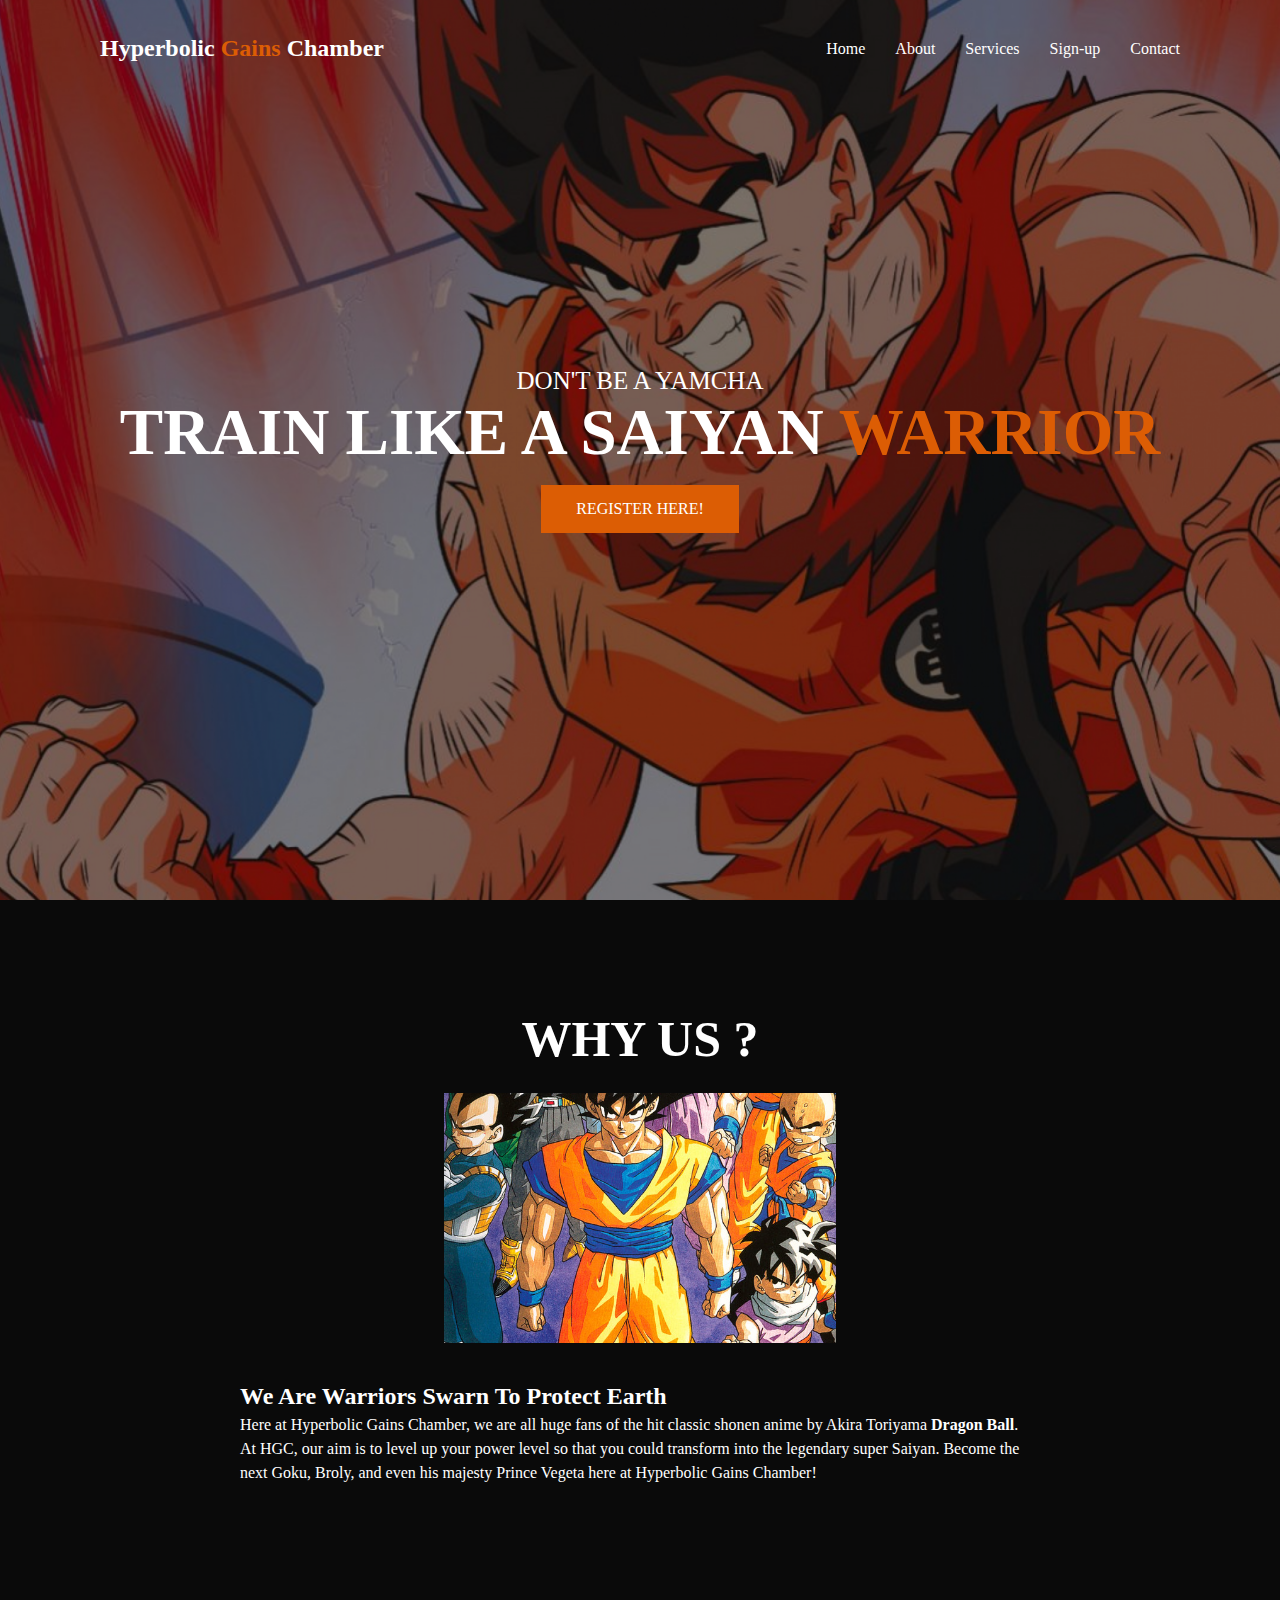
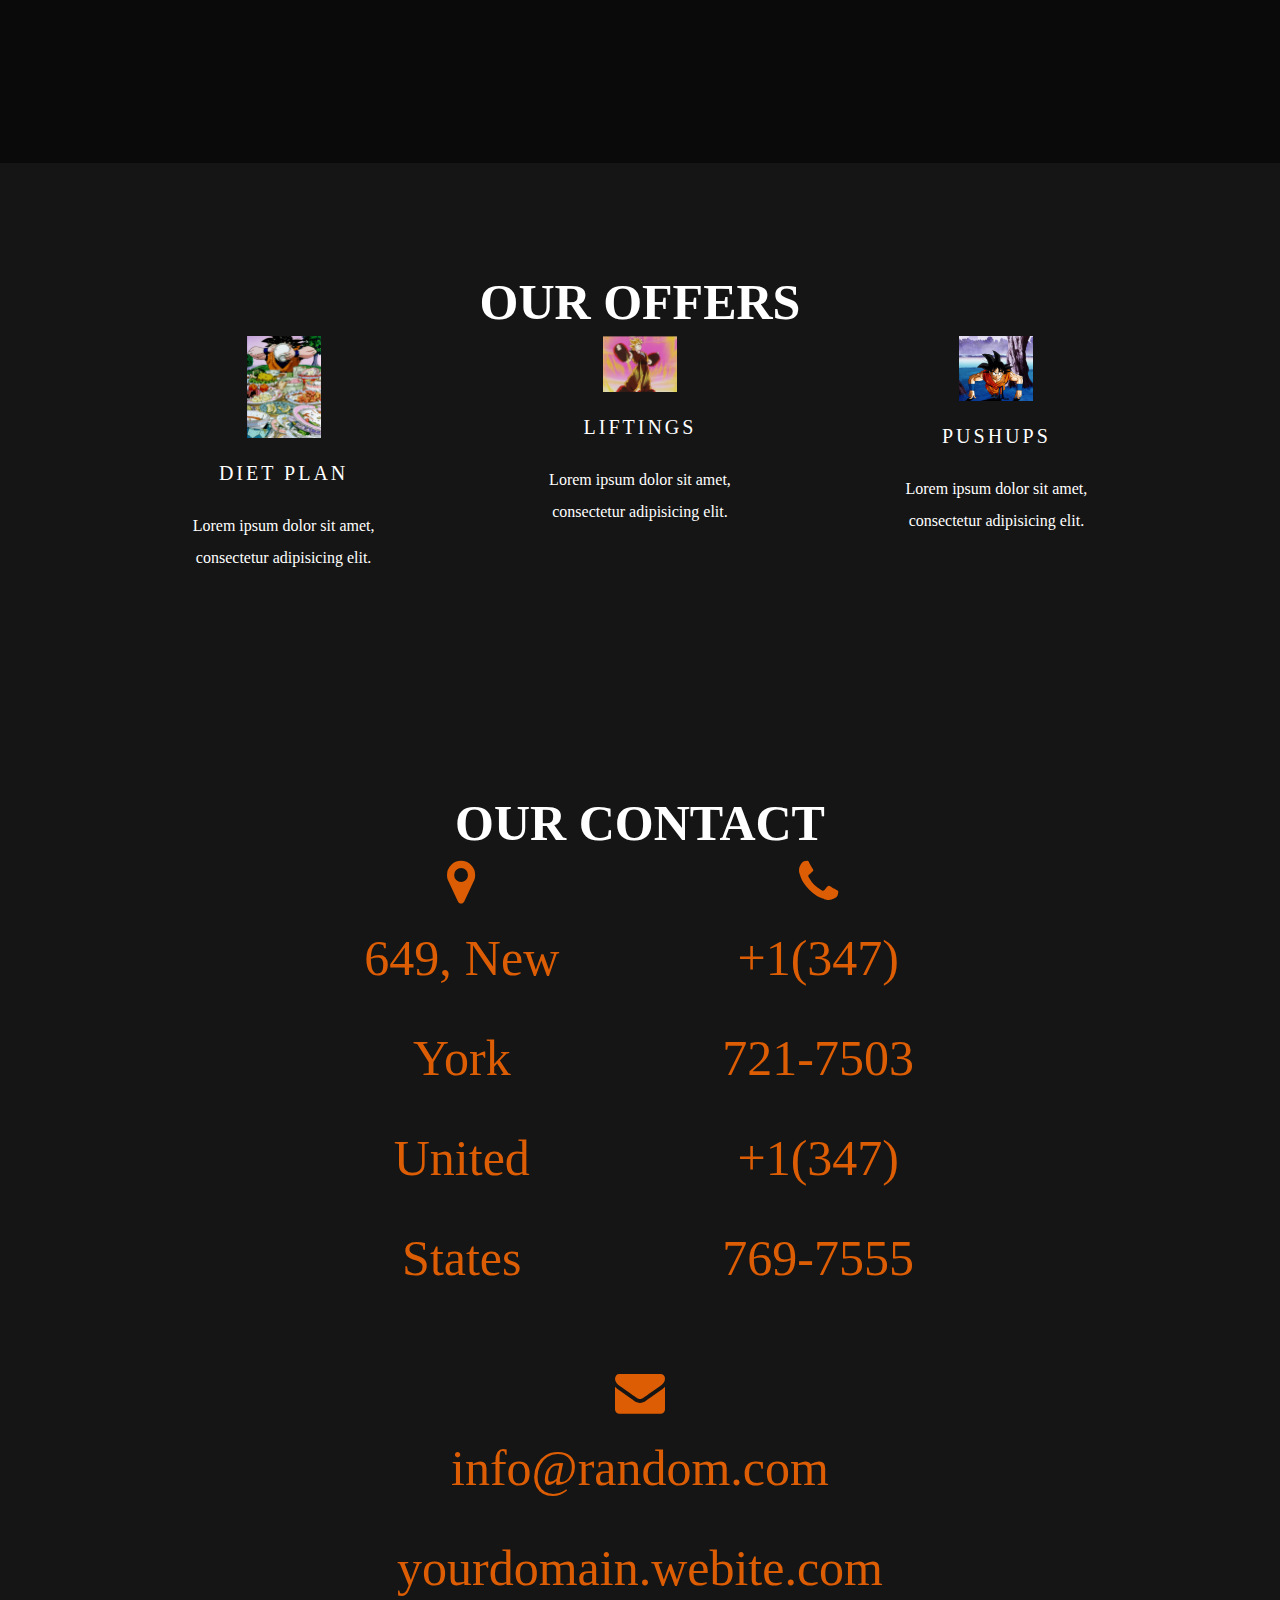
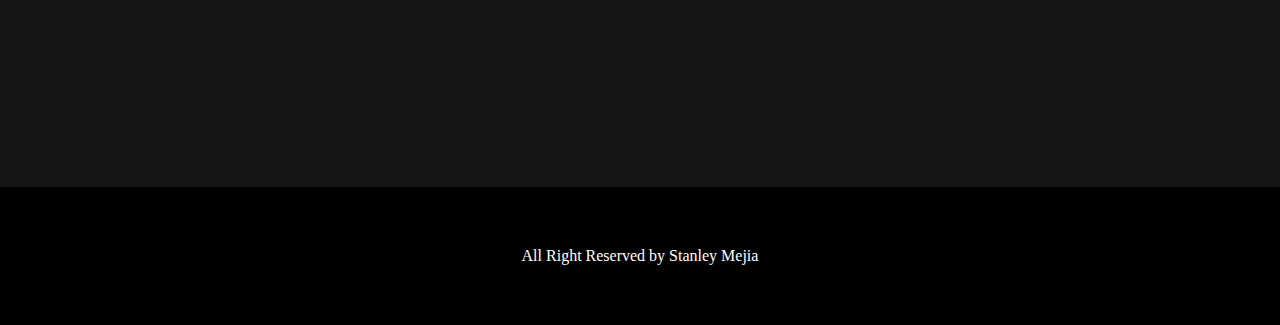
<file: index.html>
<!DOCTYPE html>
<html lang="en">
<head>
    <meta charset="UTF-8">
    <meta http-equiv="X-UA-Compatible" content="IE=edge">
    <meta name="viewport" content="width=device-width, initial-scale=1.0">
    <title>Gym Website</title>
    <link rel="stylesheet" href="css/style.css">    
    <link rel="stylesheet" href="css/font-awesome.min.css">
    <script src="javascript/script.js"></script>
</head>
<body>
    <header>
        <h2><a href="#">Hyperbolic <span>Gains</span> Chamber</a></h2>
        <nav>
            <li><a href="#">Home</a></li>
            <li><a href="#about">About</a></li>
            <li><a href="#services">Services</a></li>
            <li><a href="signup.html">Sign-up</a></li>
            <li><a href="#contact">Contact</a></li>
        </nav>
    </header>

    <section class="banner-area">
        <div class="banner-img"></div>
        <h3>Don't be a Yamcha</h3>
        <h1>Train like a Saiyan <span>Warrior</span></h1>
        <a href="/signup.html" class="banner-btn">Register Here!</a>
    </section>

    <section class="about-area" id="about">
        <h3 class="section-title">Why <span>Us ?</span></h3>
        <ul class="about-content">
            <li class="about-left"></li>
            <li class="about-right">
                <h2>We Are Warriors Swarn To Protect Earth</h2>
                <p>Here at Hyperbolic Gains Chamber, we are all huge fans of the hit classic shonen anime by Akira Toriyama <strong>Dragon Ball</strong>. At HGC, our aim is to level up your power level so that you could transform into the legendary super Saiyan. Become the next Goku, Broly, and even his majesty Prince Vegeta here at Hyperbolic Gains Chamber!</p>
            </li>
        </ul>
    </section>

    <section class="services-area" id="services">
        <h3 class="section-title">Our <span> Offers</span></h3>
        <ul class="services-content">
            <li>
                <img src="images/Goku-Eating.png" alt="">
                <h4>Diet Plan</h4>
                <p>Lorem ipsum dolor sit amet, consectetur adipisicing elit.</p>
            </li>
            <li>
                <img src="images/Goku-Lifting.jpg" alt="">
                <h4>Liftings</h4>
                <p>Lorem ipsum dolor sit amet, consectetur adipisicing elit.</p>
            </li>
            <li>
                <img src="images/Goku-Pushups.png" alt="">
                <h4>Pushups</h4>
                <p>Lorem ipsum dolor sit amet, consectetur adipisicing elit.</p>
            </li>
        </ul>
    </section>

    <section class="contact-area" id="contact">
        <h3 class="section-title">Our <span>Contact</span></h3>
        <ul class="contact-content">
            <li>
                <i class="fa fa-map-marker">
                    <p>649, New York <br> United States</p>
                </i>
            </li>
            <li>
                <i class="fa fa-phone">
                    <p>+1(347) 721-7503 <br>+1(347) 769-7555</p>
                </i>
            </li>
            <li>
                <i class="fa fa-envelope">
                    <p>info@random.com  <br> yourdomain.webite.com</p>
                </i>
            </li>
        </ul>
    </section>
    
    <footer>
        <p>All Right Reserved by Stanley Mejia</p>
    </footer>
</body>
</html>
</file>
<file: css/style.css>
@import url('https://fonts.googleapis.com/css?family=Open+Sans:400,500&display=swap');
* {
    margin: 0;
    padding: 0;
    box-sizing: border-box;
  }
  body {
    font-family: poppins;
  }
  ul,nav {
    list-style: none;
  }
  a {
    text-decoration: none;
    cursor: pointer;
    color: inherit;
  }
  header {
    position: absolute;
    top: 0;
    left: 0;
    z-index: 10;
    width: 100%;
    display: -webkit-flex;
    display: -moz-flex;
    display: -ms-flex;
    display: -o-flex;
    display: flex;
    justify-content: space-between;
    align-items: center;
    color: #fff;
    padding: 35px 100px 0;
  }
  header h2 span {
      color: #dc5d04;
  }
  header nav {
      display: -webkit-flex;
      display: -moz-flex;
      display: -ms-flex;
      display: -o-flex;
      display: flex;
  }
  header nav li {
      margin: 0 15px;
  }
  header nav li:first-child {
      margin-left: 0;
  }
  header nav li:last-child {
      margin-right: 0;
  }
  @media(max-width:1000px) {
      header {
          padding: 20px 50px;
      }
  }
  @media(max-width:700px) {
      header {
          flex-direction: column;
      }
      header h2 {
          margin-bottom: 15px;
      }
      header nav li {
          margin: 0 7px;
      }
  }
  
  /* banner area */
  
  section {
      display: -webkit-flex;
      display: -moz-flex;
      display: -ms-flex;
      display: -o-flex;
      display: flex;
      flex-direction: column;
      align-items: center;
      padding: 110px 100px;
      color: #fff;
  }
  @media(max-width:1000px) {
      section {
          padding: 100px 50px;
      }
  }
  @media(max-width:600px) {
      section {
          padding: 125px 30px;
      }
  }
  section p {
      max-width: 800px;
      text-align: center;
      margin-bottom: 35px;
      padding: 0 20px;
      line-height: 2;
  }
  .banner-area {
      position: relative;
      justify-content: center;
      min-height: 100vh;
      color: #fff;
      text-align: center;
  }
  .banner-area .banner-img {
      background-image: url(/images/GokuPoweringUp.jpg);
      position: absolute;
      top: 0;
      left: 0;
      width: 100%;
      height: 100%;
      -webkit-background-size: cover;
      background-size: cover;
      z-index: -1;
      background-position: center center;
  }
  .banner-area .banner-img:after {
      content: '';
      position: absolute;
      top: 0;
      left: 0;
      width: 100%;
      height: 100%;
      background: #000;
      opacity: 0.5;
  }
  .banner-area h1 {
      margin-bottom: 15px;
      font-size: 65px;
      text-transform: uppercase;
  }
  .banner-area h1 span {
      color: #dc5d04;
  }
  .banner-area h3 {
      font-size: 25px;
      font-weight: 100;
      text-transform: uppercase;
  }
  .banner-area a.banner-btn{
      padding: 15px 35px;
      background: #dc5d04;
      text-transform: uppercase;
  }
  
  @media (max-width:800px) {
      .banner-area {
          min-height: 600px;
      }
      .banner-area h1 {
          font-size: 27px;
      }
      .banner-area h3 {
          font-size: 20px;
      }
      .banner-area a.banner-btn {
          padding: 8px 20px;
      }
  }
  
  /* about */
  
  #about {
      background: #0a0a0a;
  }
  ul.about-content {
      width: 100%;
      display: -webkit-flex;
      display: -moz-flex;
      display: -ms-flex;
      display: -o-flex;
      display: flex;
      flex-wrap: wrap;
      justify-content: center;
  }
  .about-content li {
      padding: 20px;
      height: 290px;
      background-clip: content-box;
      -webkit-background-size: cover;
      background-size: cover;
      background-position: center;
  }
  .about-left {
      flex-basis: 40%;
      background-image: url(/images/ZFighters.jpg);
  }
  .about-right {
      flex-basis: 60%;
  }
  .about-area p {
      min-width: 800px;
      margin-bottom: 35px;
      line-height: 1.5;
      text-align: left;
      padding-left: 0;
  }
  .section-title {
      text-transform: uppercase;
      font-size: 50px;
      margin-bottom: 5px;
  }
  .section-title span {
      column-rule: #dc5d04;
  }
  .about-right h2 {
      margin-bottom: 3px;
  }
  @media(max-width:1000px) {
      .section-title {
          font-size: 35px;
      }
      .about-left, .about-right {
          flex-basis: 100%;
      }
      .about-content li {
          padding: 8px;
      }
  }

  /* services */
  #services {
      background: #151515;
  }
  ul.services-content {
      width: 100%;
      display: -webkit-flex;
      display: -moz-flex;
      display: -ms-flex;
      display: -o-flex;
      display: flex;
      flex-wrap: wrap;
      justify-content: center;
  }
  .services-content li {
      padding: 0 30px;
      flex-basis: 33%;
      text-align: center;
  }
  .services-content img {
      width: 25%;
      margin-bottom: 20px;   
  }
  .services-content li h4 {
      font-size: 20px;
      margin-bottom: 25px;
      text-transform: uppercase;
      font-weight: 500;
      letter-spacing: 3px;
  }
  .services-content li p {
      margin: 0;
  }
  @media(max-width:1000px) {
      .services-content li {
          flex-basis: 100%;
          margin-bottom: 65px;
      }    
      .services-content li:last-child {
          margin-bottom: 0;
      }
      .services-content li p {
          padding: 0;
      }
  }
  
  /* contact */
  #contact {
      background: #151515;
  }
  ul.contact-content {
      width: 100%;
      display: -webkit-flex;
      display: -moz-flex;
      display: -ms-flex;
      display: -o-flex;
      display: flex;
      flex-wrap: wrap;
      justify-content: center;
  }
  .contact-content li {
      padding: 0 30px;
      flex-basis: 33%;
      text-align: center;
  }
  .contact-content li i {
      font-size: 50px;
      color: #dc5d04;
      margin-bottom: 25px;
  }
  
  @media(max-width: 1000px) {
      .contact-content li {
          flex-basis: 100%;
          margin-bottom: 65px;
      }
      .contact-content li:last-child {
          margin-bottom: 0;
      }
      .contact-content li p {
          padding: 0;
      }
  }
  
  footer {
      display: -webkit-flex;
      display: -moz-flex;
      display: -ms-flex;
      display: -o-flex;
      display: flex;
      flex-direction: column;
      align-items: center;
      color: #fff;
      background-color: #000;
      padding: 60px 0;
  }
</file>
